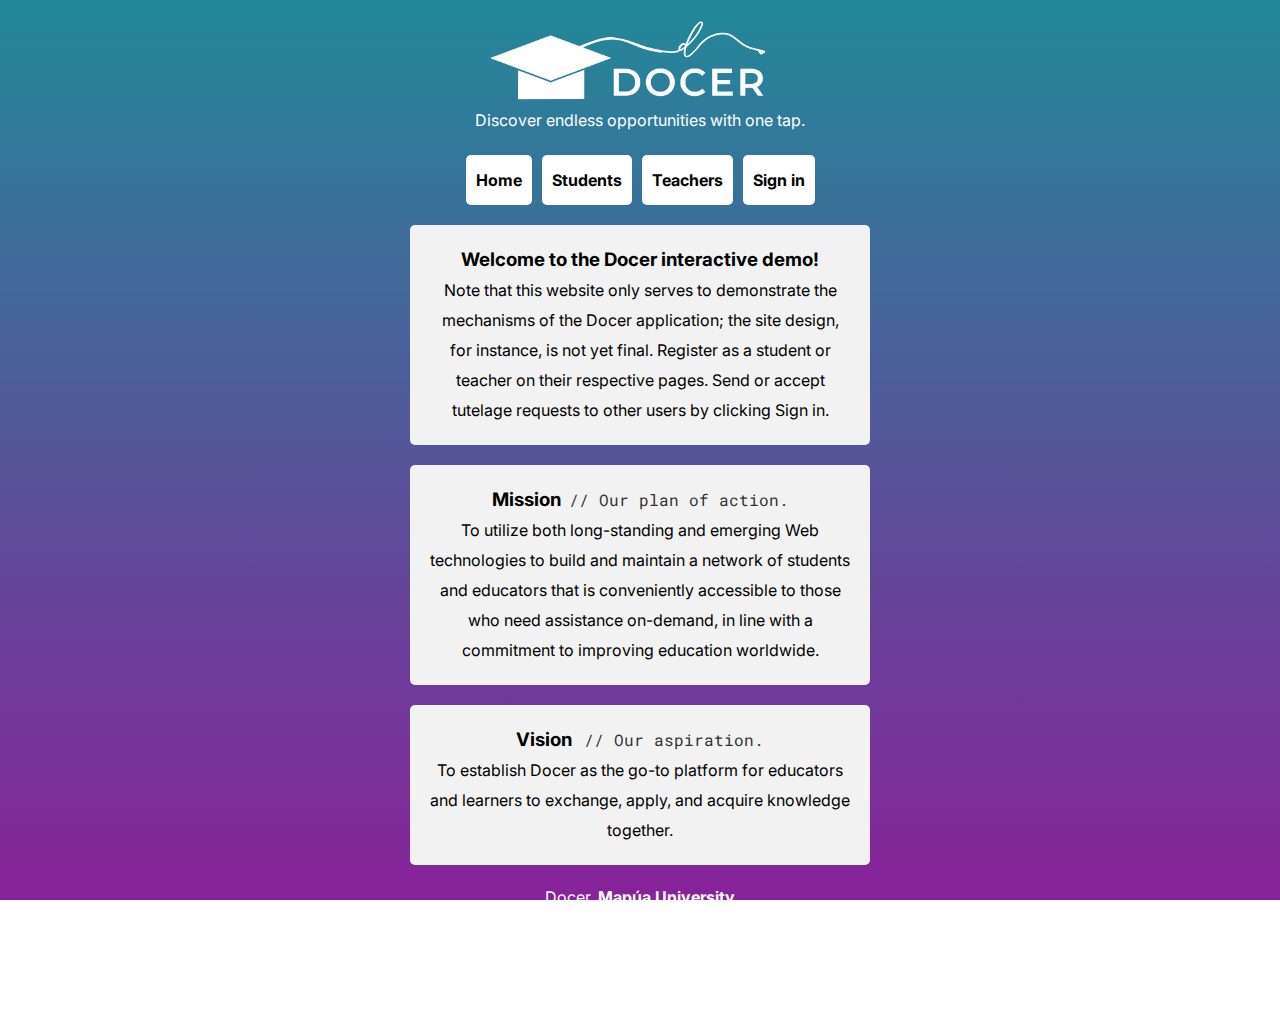
<file: index.html>
<!DOCTYPE html>
<html>
  <head>
    <meta name="viewport" content="width=device-width, initial-scale=0.75, maximum-scale=0.75">
    <script src="https://code.jquery.com/jquery-3.6.1.min.js" integrity="sha256-o88AwQnZB+VDvE9tvIXrMQaPlFFSUTR+nldQm1LuPXQ=" crossorigin="anonymous"></script>
    <link rel="stylesheet" type="text/css" href="css/main.css">
    <title>Docer Interactive Demo</title>
  </head>
  <body style="background-image: linear-gradient(#228899, #882299);">
    <div id="particles-js">
      <div style="position: absolute; z-index: 1; margin: 0;">
        <div class="section" style="background-color: rgba(0,0,0,0); padding-bottom: 0;">
          <img src="img/docer.png" style="width: 300px;" />
          <p style="color: #FFFFFF">Discover endless opportunities with one tap.</p>
        </div>

        <div class="section" style="background-color: rgba(0,0,0,0); border: none; display: flex; gap: 10px; justify-content: center; flex-wrap: wrap;">
          <a class="navLink" href="index.html"><p>Home</p></a>
          <a class="navLink" href="student_regis.html"><p>Students</p></a>
          <a class="navLink" href="teacher_regis.html"><p>Teachers</p></a>
          <a class="navLink" href="search.html"><p>Sign in</p></a>
        </div>

        <div class="section">
          <h3>Welcome to the Docer interactive demo!</h3>
          <p>Note that this website only serves to demonstrate the mechanisms of the Docer application; the site design, for instance, is not yet final. Register as a student or teacher on their respective pages. Send or accept tutelage requests to other users by clicking Sign in.</p>
        </div>

        <br />

        <div class="section">
          <h3>Mission&nbsp;
            <span style="font-family: 'Roboto Mono';  font-weight: 400; color: #333333; font-size: 16px;">// Our plan of action.</span>
          </h3>
          <p>
            To utilize both long-standing and emerging Web technologies to build and maintain a network of students and educators that is conveniently accessible to those who need assistance on-demand, in line with a commitment to improving education worldwide.
          </p>
        </div>

        <br />

        <div class="section">
          <h3>
            Vision&nbsp;&nbsp;
            <span style="font-family: 'Roboto Mono'; font-weight: 400; color: #333333; font-size: 16px;">// Our aspiration.</span>
          </h3>
          <p>
            To establish Docer as the go-to platform for educators and learners to exchange, apply, and acquire knowledge together.</p>
        </div>
        <br />
        <div style="display:flex; justify-content: center;">
          <p style="color:#FFF; line-height: 24px; width: 300px;">
            Docer. <span style="font-weight: 700">Mapu&#769;a University</span>
            <br />
            658 Muralla St., Intramuros, Manila 1002,<br />Philippines<br />+63 999 929 4437
            <br /><a href="mailto:lbbmarqueses@mymail.mapua.edu.ph">lbbmarqueses@mymail.mapua.edu.ph</a>
          </p>
        </div>
        <br />
      </div>
    </div>
    <script src="js/particles.min.js"></script>
    <script>
      $(document).ready(function() {
        particlesJS.load('particles-js', 'js/particles.json', function() {
          console.log('callback - particles.js config loaded');
        });
      })
    </script>
  </body>
</html>
</file>
<file: css/main.css>
@import url('https://fonts.googleapis.com/css2?family=Inter:wght@400;700&family=Roboto+Mono&display=swap');

body {
  font-family: "Inter";
  background-size: cover;
  background-repeat: no-repeat;
  background-attachment: fixed;
  margin: 0;
  background-attachment: fixed;
  height: 100%;
}

#particles-js {
  width:100%;
  height:100%;
  z-index: 0;
  position: absolute;
  display: flex;
  text-align: center;
  justify-content: center;
  margin: 0;
}

input[type="text"], input[type="password"], select {
  background-color: #FFF;
  padding: 10px;
  border: none;
  border-radius: 5px;
  margin: 5px;
  width: auto;
  min-width: 250px;
  font-size: 15px;
}

.section {
  background-color: #F2F2F2;
  max-width: 420px;
  width: auto;
  border-radius: 5px;
  padding: 20px;
  text-align: center;
  margin-left: 10px;
  margin-right: 10px;
}

h3, p, label {
  margin: 0;
  line-height: 30px;
}

p, label, span {
  font-size: 16px;
}

a[class="navLink"], button {
  color: #000000;
  background-color: #FFFFFF;
  text-decoration: none;
  padding: 10px;
  border: none;
  font-weight: 700;
  border-radius: 5px;
  transition: all 0.2s;
}

a {
  text-decoration: underline;
  color: #FFFFFF;
}

a[class="navLink"] {
  border-radius: 5px;
  background-color: #FFFFFF;
}

a[class="navLink"]:hover, button:hover, button:disabled {
  border-top: none;
  background-color: #F8F8F8;
  cursor: pointer;
  transform: scale(0.9);
}

.acceptButton:hover, .requestButton:hover {
  cursor: pointer;
}
</file>
